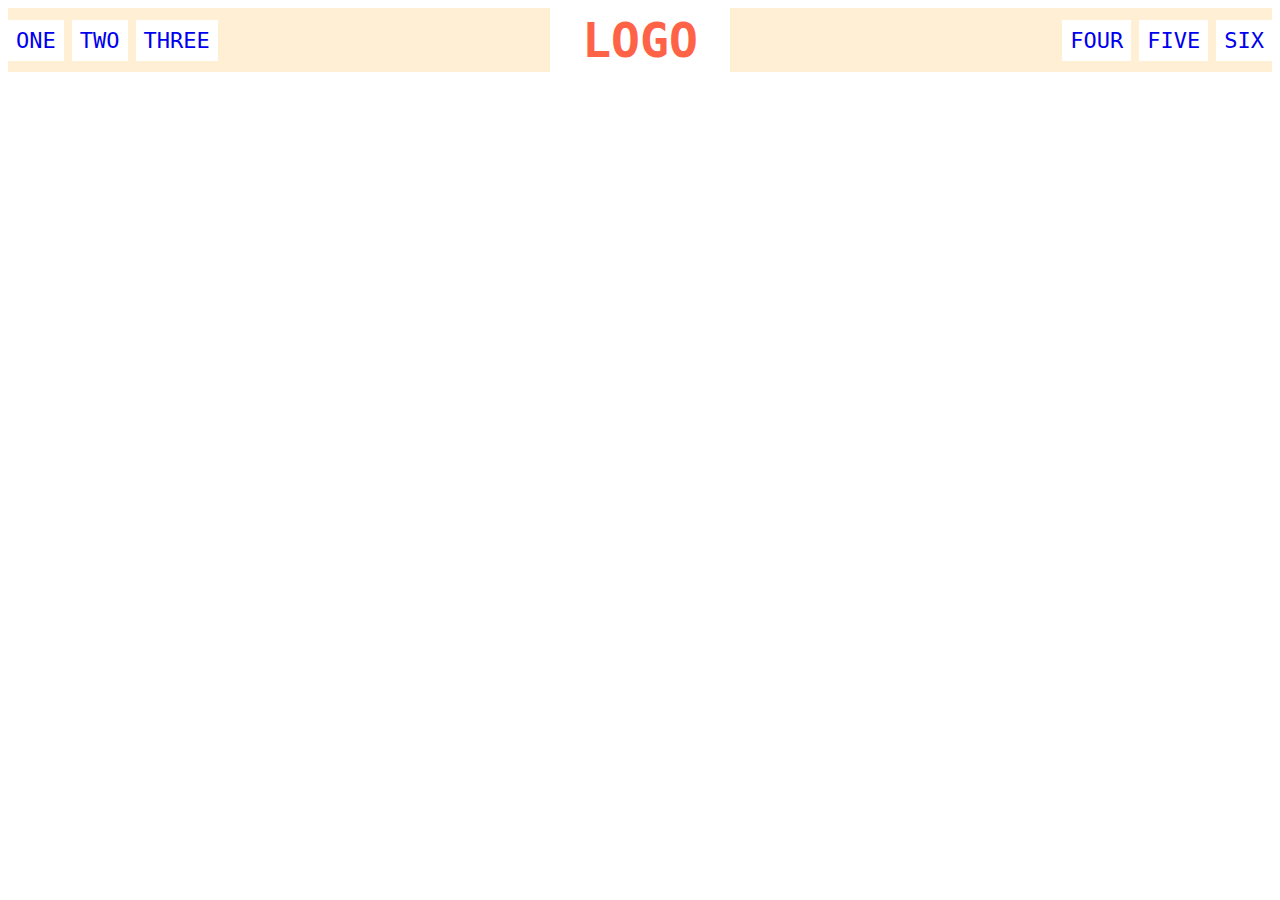
<file: flex/02-flex-header/index.html>
<!DOCTYPE html>
<html lang="en">
  <head>
    <meta charset="UTF-8">
    <meta http-equiv="X-UA-Compatible" content="IE=edge">
    <meta name="viewport" content="width=device-width, initial-scale=1.0">
    <title>Flex Header</title>
    <link rel="stylesheet" href="style.css">
  </head>
  <body>
    <div class="header">
      <div class="left-links">
        <ul>
          <li><a href="#">ONE</a></li>
          <li><a href="#">TWO</a></li>
          <li><a href="#">THREE</a></li>
        </ul>
      </div>
      <div class="logo">LOGO</div>
      <div class="right-links">
        <ul>
          <li><a href="#">FOUR</a></li>
          <li><a href="#">FIVE</a></li>
          <li><a href="#">SIX</a></li>
        </ul>
      </div>
    </div>
  </body>
</html>
</file>
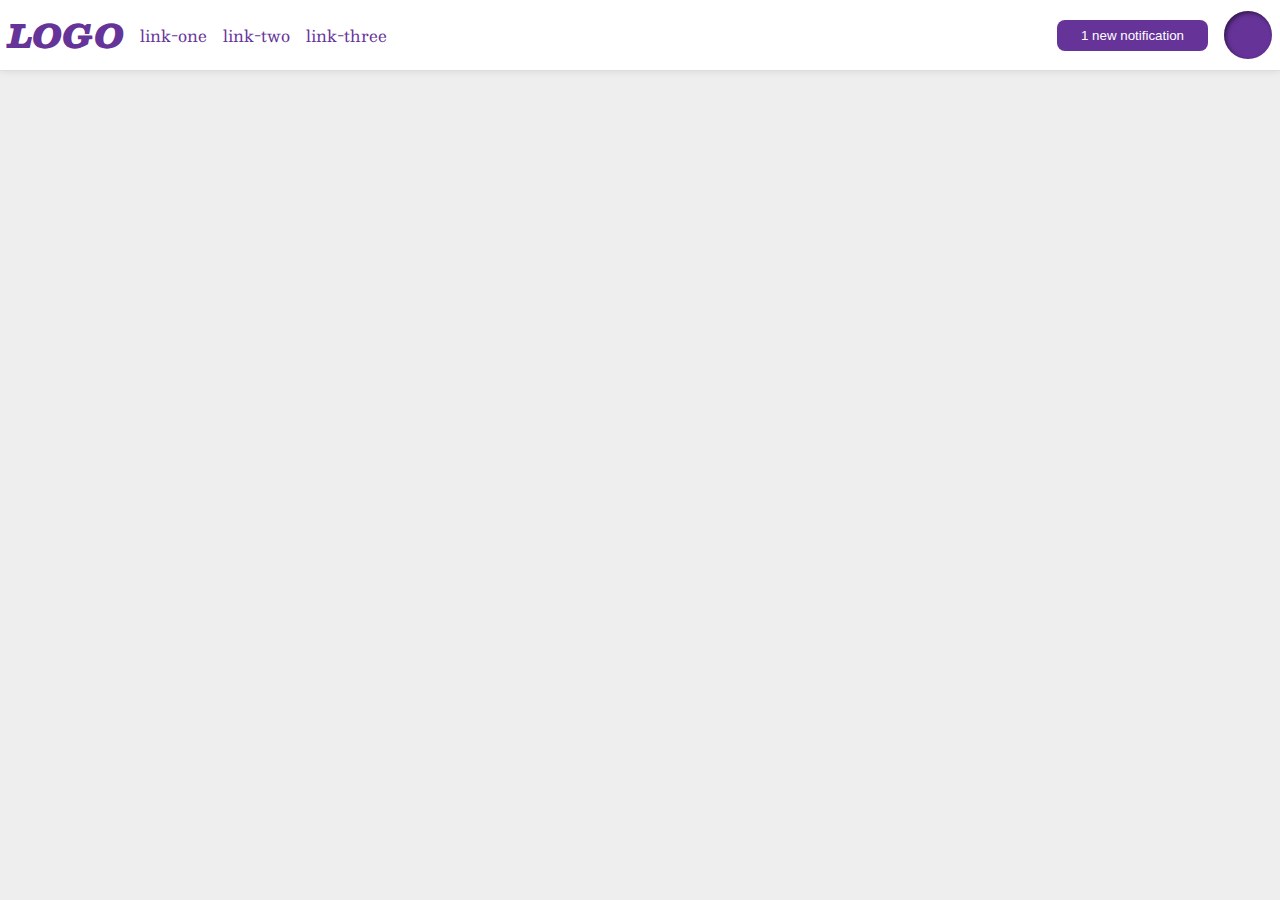
<file: flex/03-flex-header-2/index.html>
<!DOCTYPE html>
<html lang="en">
  <head>
    <meta charset="UTF-8">
    <meta http-equiv="X-UA-Compatible" content="IE=edge">
    <meta name="viewport" content="width=device-width, initial-scale=1.0">
    <title>Flex Header 2</title>
    <link rel="stylesheet" href="style.css">
  </head>
  <body>
    <div class="header">
      <div class="left">
        <div class="logo">
        LOGO
        </div>
        <ul class="links">
          <li><a href="google.com">link-one</a></li>
          <li><a href="google.com">link-two</a></li>
          <li><a href="google.com">link-three</a></li>
        </ul>
      </div>
      <div class="right">
        <button class="notifications">
          1 new notification
        </button>
        <div class="profile-image"></div>
      </div>
    </div>
  </body>
</html>
</file>
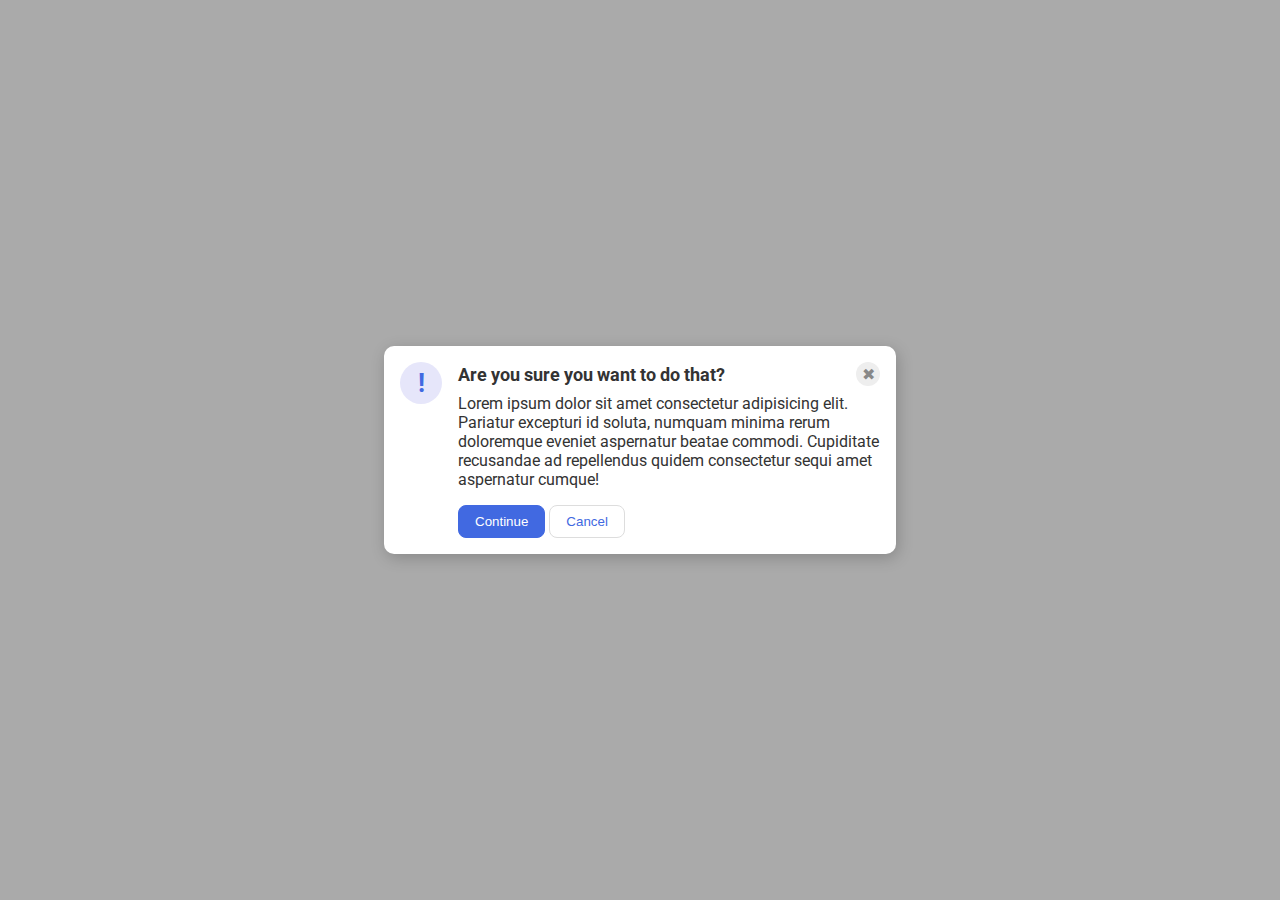
<file: flex/05-flex-modal/index.html>
<!DOCTYPE html>
<html lang="en">
  <head>
    <meta charset="UTF-8">
    <meta http-equiv="X-UA-Compatible" content="IE=edge">
    <meta name="viewport" content="width=device-width, initial-scale=1.0">
    <link rel="stylesheet" href="style.css">
    <title>Modal</title>
  </head>
  <body>
    <div class="modal">
        <div class="icon">!</div>
      <div class="box">    
          <div class="header">Are you sure you want to do that?
            <div class="close-button">✖</div>
          </div>
        <div class="text">Lorem ipsum dolor sit amet consectetur adipisicing elit. Pariatur excepturi id soluta, numquam minima rerum doloremque eveniet aspernatur beatae commodi. Cupiditate recusandae ad repellendus quidem consectetur sequi amet aspernatur cumque!</div>
        <div class="boxbutton">  
          <button class="continue">Continue</button>
          <button class="cancel">Cancel</button>
        </div>
        </div>
    </div>
  </body>
</html>
</file>
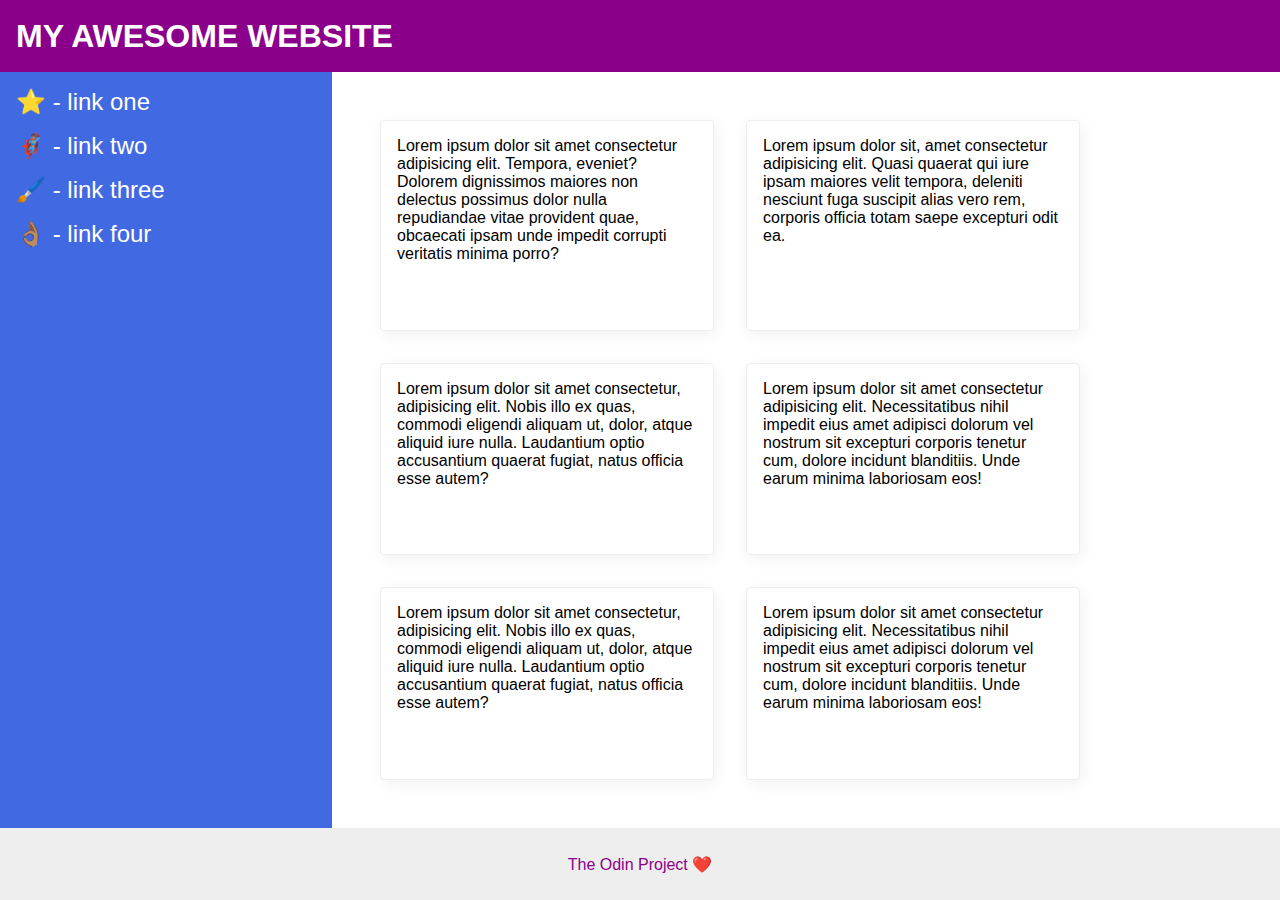
<file: flex/07-flex-layout-2/index.html>
<!DOCTYPE html>
<html lang="en">
  <head>
    <meta charset="UTF-8">
    <meta http-equiv="X-UA-Compatible" content="IE=edge">
    <meta name="viewport" content="width=device-width, initial-scale=1.0">
    <title>The Holy Grail</title>
    <link rel="stylesheet" href="style.css">
  </head>
  <body>
    <div class="header">
      MY AWESOME WEBSITE
    </div>
    <div class="content">  
      <div class="sidebar">
        <ul>
          <li><a href="#">⭐ - link one</a></li>
          <li><a href="#">🦸🏽‍♂️ - link two</a></li>
          <li><a href="#">🖌️ - link three</a></li>
          <li><a href="#">👌🏽 - link four</a></li>
        </ul>
      </div>
      <div class="text">
        <div class="card">Lorem ipsum dolor sit amet consectetur adipisicing elit. Tempora, eveniet? Dolorem dignissimos maiores non delectus possimus dolor nulla repudiandae vitae provident quae, obcaecati ipsam unde impedit corrupti veritatis minima porro?</div>
        <div class="card">Lorem ipsum dolor sit, amet consectetur adipisicing elit. Quasi quaerat qui iure ipsam maiores velit tempora, deleniti nesciunt fuga suscipit alias vero rem, corporis officia totam saepe excepturi odit ea.</div>
        <div class="card">Lorem ipsum dolor sit amet consectetur, adipisicing elit. Nobis illo ex quas, commodi eligendi aliquam ut, dolor, atque aliquid iure nulla. Laudantium optio accusantium quaerat fugiat, natus officia esse autem?</div>
        <div class="card">Lorem ipsum dolor sit amet consectetur adipisicing elit. Necessitatibus nihil impedit eius amet adipisci dolorum vel nostrum sit excepturi corporis tenetur cum, dolore incidunt blanditiis. Unde earum minima laboriosam eos!</div>
        <div class="card">Lorem ipsum dolor sit amet consectetur, adipisicing elit. Nobis illo ex quas, commodi eligendi aliquam ut, dolor, atque aliquid iure nulla. Laudantium optio accusantium quaerat fugiat, natus officia esse autem?</div>
        <div class="card">Lorem ipsum dolor sit amet consectetur adipisicing elit. Necessitatibus nihil impedit eius amet adipisci dolorum vel nostrum sit excepturi corporis tenetur cum, dolore incidunt blanditiis. Unde earum minima laboriosam eos!</div>
      </div>
    </div>
    <div class="footer">
      The Odin Project ❤️
    </div>
  </body>
</html>
</file>
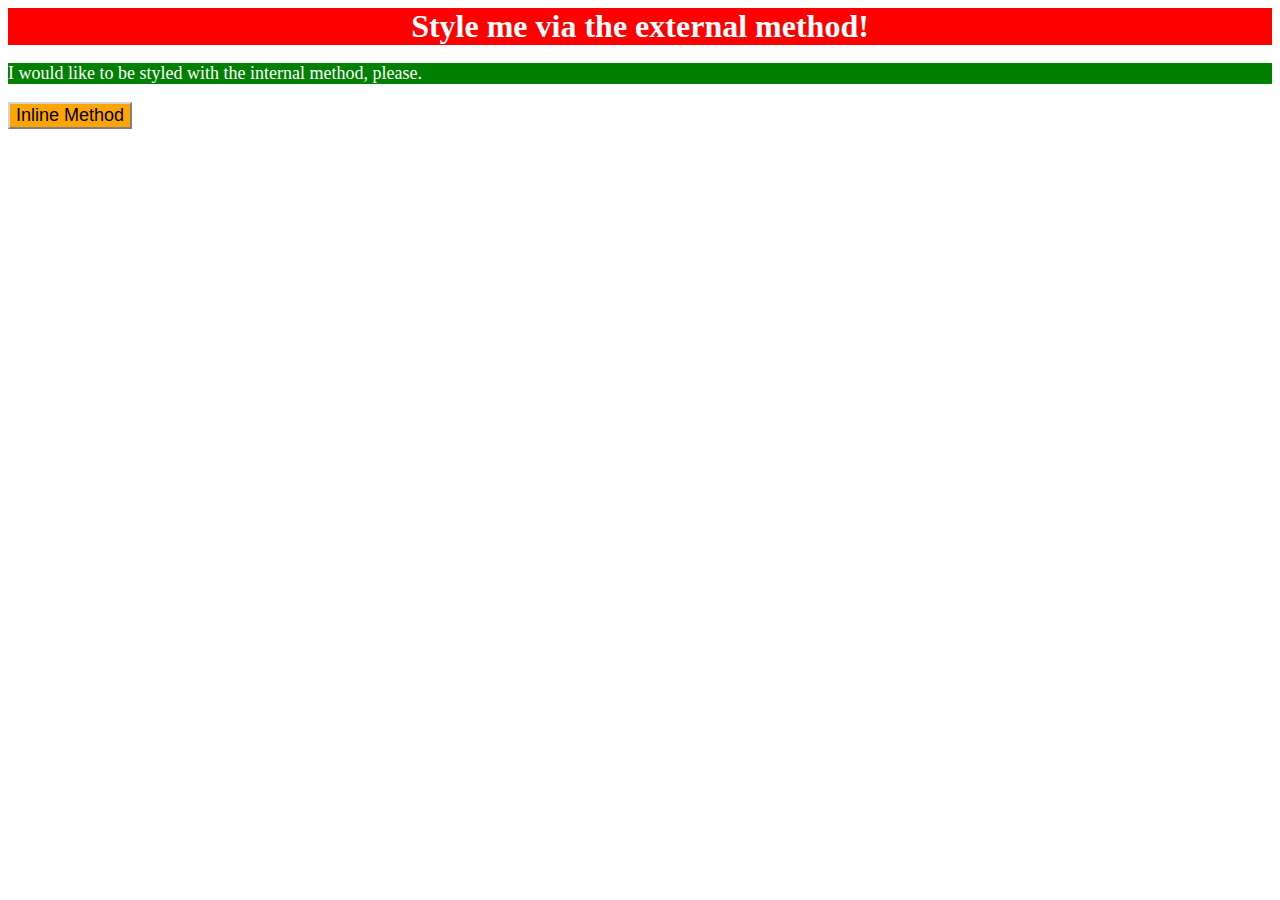
<file: foundations/01-css-methods/index.html>
<!DOCTYPE html>
<html lang="en">
  <head>
    <meta charset="UTF-8">
    <meta http-equiv="X-UA-Compatible" content="IE=edge">
    <meta name="viewport" content="width=device-width, initial-scale=1.0">
    <link rel="stylesheet" href="style.css">
    <title>Methods for Adding CSS</title>
    
    <style>
      p {
        background-color: green;
        color: white;
        font-size: 18px;
      }
    </style>
  </head>
  <body>
    <div>Style me via the external method!</div>
    <p>I would like to be styled with the internal method, please.</p>
    <button style="background-color:orange;border-color:lightgray;font-size:18px;">Inline Method</button>
  </body>
</html>
</file>
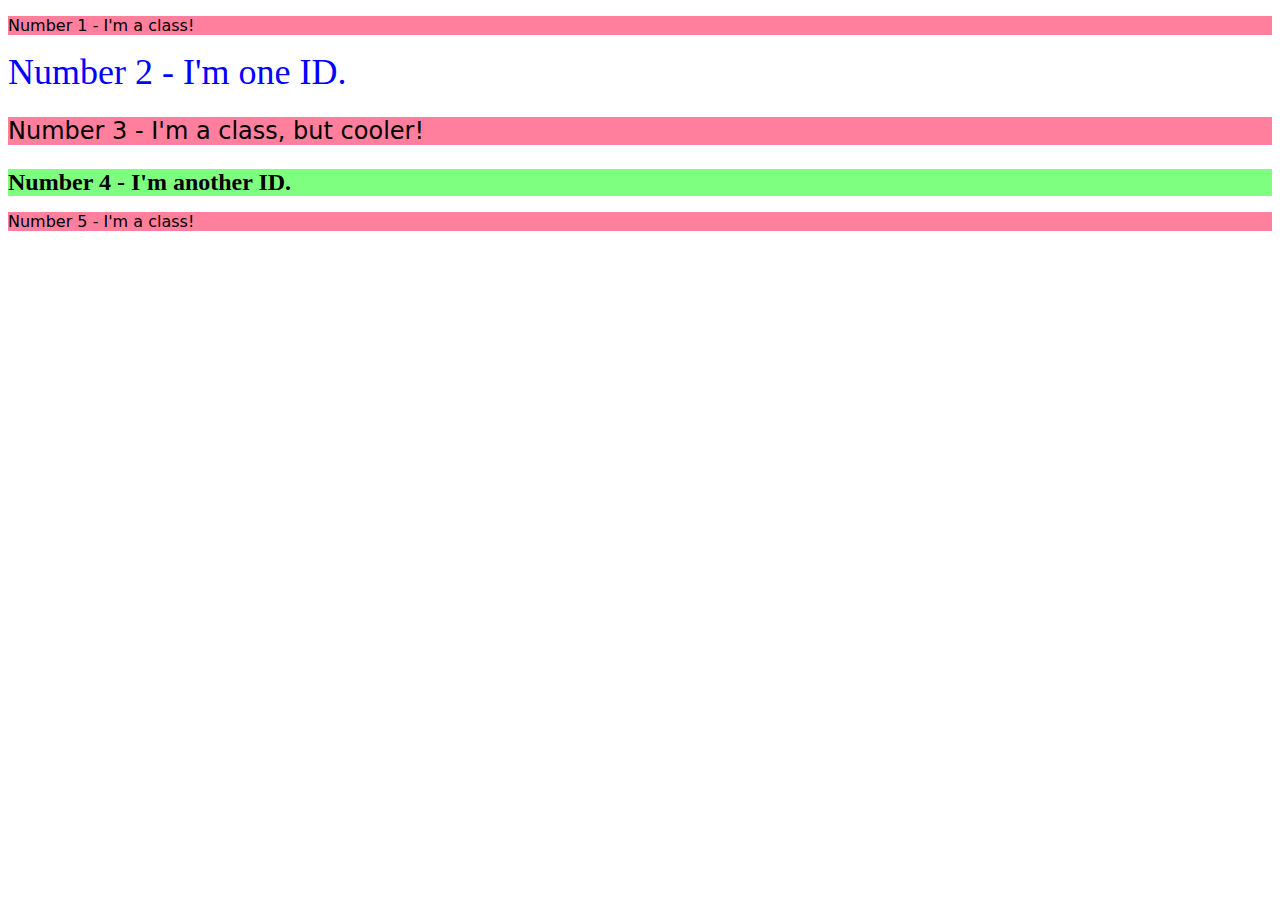
<file: foundations/02-class-id-selectors/index.html>
<!DOCTYPE html>
<html lang="en">
  <head>
    <meta charset="UTF-8">
    <meta http-equiv="X-UA-Compatible" content="IE=edge">
    <meta name="viewport" content="width=device-width, initial-scale=1.0">
    <title>Class and ID Selectors</title>
    <link rel="stylesheet" href="style.css">
  </head>
  <body>
    <p class="odd">Number 1 - I'm a class!</p>
    <div id="second">Number 2 - I'm one ID.</div>
    <p class="odd odder">Number 3 - I'm a class, but cooler!</p>
    <div id="fourth">Number 4 - I'm another ID.</div>
    <p class="odd">Number 5 - I'm a class!</p>
  </body>
</html>
</file>
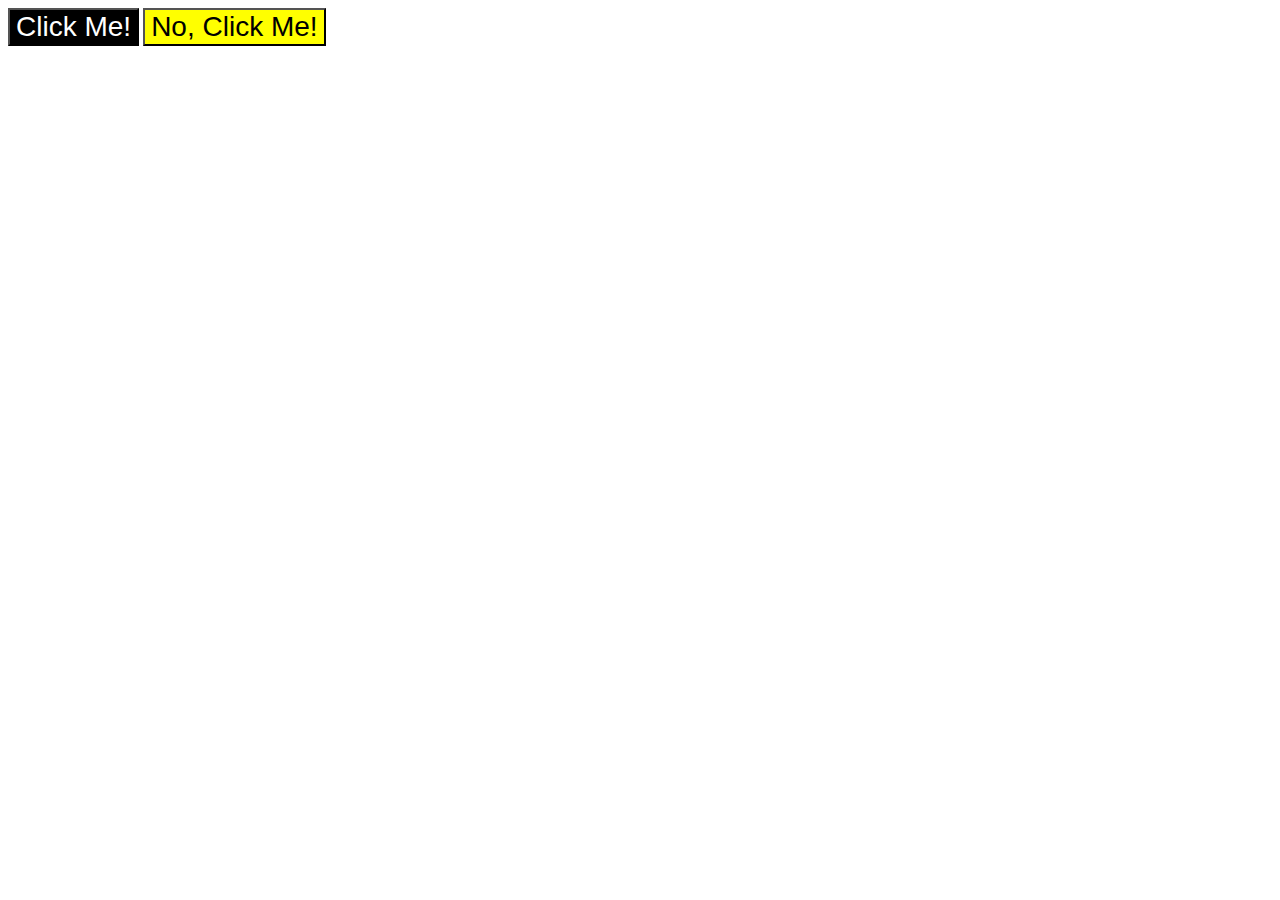
<file: foundations/03-grouping-selectors/index.html>
<!DOCTYPE html>
<html lang="en">
  <head>
    <meta charset="UTF-8">
    <meta http-equiv="X-UA-Compatible" content="IE=edge">
    <meta name="viewport" content="width=device-width, initial-scale=1.0">
    <title>Grouping Selectors</title>
    <link rel="stylesheet" href="style.css">
  </head>
  <body>
    <button class="black">Click Me!</button>
    <button class="yellow">No, Click Me!</button>
  </body>
</html>
</file>
<file: flex/02-flex-header/style.css>
.header  {
  font-family: monospace;
  background: papayawhip;
  display: flex;
  align-items: center;
  justify-content: space-between;
}

.logo {
  font-size: 48px;
  font-weight: 900;
  color: tomato;
  background: white;
  padding: 4px 32px;
  justify-self: center;
  align-self: center;
}

ul {
  /* this removes the dots on the list items*/
  list-style-type: none;
  display: flex;
  margin: 0;
  padding: 0;
  gap: 8px;
}

a {
  font-size: 22px;
  background: white;
  padding: 8px;
  /* this removes the line under the links */
  text-decoration: none;
}

/*.left-links ul {
  justify-self: flex-start;
}

.right-links ul {
  justify-self: flex-end;
}
</file>
<file: flex/03-flex-header-2/style.css>
/* this is some magical font-importing.  
you'll learn about it later. */
@import url('https://fonts.googleapis.com/css2?family=Besley:ital,wght@0,400;1,900&display=swap');

body {
  margin: 0;
  background: #eee;
  font-family: Besley, serif;
}

.header {
  background: white;
  border-bottom: 1px solid #ddd;
  box-shadow: 0 0 8px rgba(0,0,0,.1);
  padding: 8px;
  display: flex;
  justify-content: space-between;
}

.profile-image {
  background: rebeccapurple;
  box-shadow: inset 2px 2px 4px rgba(0,0,0,.5);
  border-radius: 50%;
  width: 48px;
  height: 48px;
}

.logo {
  color: rebeccapurple;
  font-size: 32px;
  font-weight: 900;
  font-style: italic;
}

button {
  border: none;
  border-radius: 8px;
  background: rebeccapurple;
  color: white;
  padding: 8px 24px;
}

a {
  /* this removes the line under our links */
  text-decoration: none;
  color: rebeccapurple;
}

ul {
  list-style-type: none;
  display: flex;
  margin: 0;
  padding: 0;
  gap: 16px;
}

.left, .right {
  display: flex;
  align-items: center;
  gap: 16px;
}
</file>
<file: flex/05-flex-modal/style.css>
@import url('https://fonts.googleapis.com/css2?family=Roboto:wght@400;700&display=swap');

html, body {
  height: 100%;
}

body {
  font-family: Roboto, sans-serif;
  margin: 0;
  background: #aaa;
  color: #333;
  /* I'll give you this one for free lol */
  display: flex;
  align-items: center;
  justify-content: center;
}

.modal {
  background: white;
  width: 480px;
  border-radius: 10px;
  box-shadow: 2px 4px 16px rgba(0,0,0,.2);
  display: flex;
  padding: 16px;
  gap: 16px
}

.icon {
  color: royalblue;
  font-size: 26px;
  font-weight: 700;
  background: lavender;
  width: 42px;
  height: 42px;
  border-radius: 50%;
  display: flex;
  align-items: center;
  justify-content: center;
  flex-shrink: 0;
}

.close-button {
  background: #eee;
  border-radius: 50%;
  color: #888;
  font-weight: 400;
  font-size: 16px;
  height: 24px;
  width: 24px;
  display: flex;
  align-items: center;
  justify-content: center;
  flex-shrink: 0;
}

button {
  padding: 8px 16px;
  border-radius: 8px;
}

button.continue {
  background: royalblue;
  border: 1px solid royalblue;
  color: white;
}

button.cancel {
  background: white;
  border: 1px solid #ddd;
  color: royalblue;
}

.text {
  margin-bottom: 16px;
}

.header {
  display: flex;
  justify-content: space-between;
  align-items: center;
  font-weight: bold;
  font-size: 18px;
  margin-bottom: 8px;
}
</file>
<file: flex/07-flex-layout-2/style.css>
body {
  font-family: -apple-system, BlinkMacSystemFont, 'Segoe UI', Roboto, Oxygen, Ubuntu, Cantarell, 'Open Sans', 'Helvetica Neue', sans-serif;
  margin: 0;
  min-height: 100vh;
  display: flex;
  flex-direction: column;
}

.header {
  font-size: 32px;
  font-weight: 900;
  height: 72px;
  background: darkmagenta;
  color: white;
  padding: 0 16px;
  display: flex;
  align-items: center;
}

.footer {
  height: 72px;
  background: #eee;
  color: darkmagenta;
  display: flex;
  align-items: center;
  justify-content: center;
}

.sidebar {
  width: 300px;
  background: royalblue;
  flex-shrink: 0;
  padding: 16px;
}

ul {
  list-style: none;
  text-decoration: none;
  margin: 0;
  padding: 0;
}

a {
  text-decoration: none;
  color: white;
  font-size: 24px;
}

.card {
  border: 1px solid #eee;
  box-shadow: 2px 4px 16px rgba(0,0,0,.06);
  border-radius: 4px;
  width: 300px;
  margin: 16px;
  padding: 16px;
}

.content {
  display: flex;
  flex: 1;
}

.text {
  flex-wrap: wrap;
  padding: 32px;
  display: flex;
}

li {
  margin-bottom: 16px;
}
</file>
<file: foundations/01-css-methods/style.css>
div {
    background-color: red;
    color: white;
    font-size: 32px;
    font-weight: bold;
    text-align: center;
}
</file>
<file: foundations/02-class-id-selectors/style.css>
#second {
    font-size: 36px;
    color: rgb(0,0,255);
}

#fourth {
    font-weight: bold;
    font-size: 24px;
    background-color: rgba(0, 255, 0, 0.5);
}

.odd {
    background-color: rgba(255, 0, 60, 0.5);
    font-family: Verdana, "Dejavu Sans", sans-serif;
}

.odder {
    font-size: 24px;
}
</file>
<file: foundations/03-grouping-selectors/style.css>
.black {
    background-color: rgb(0,0,0);
    color: rgb(255,255,255)
}

.yellow {
    background-color: rgb(255,255,0);
}

.black,
.yellow {
    font-size: 28px;
    font-family: Helvetica, "Times New Roman", sans-serif;
}
</file>
